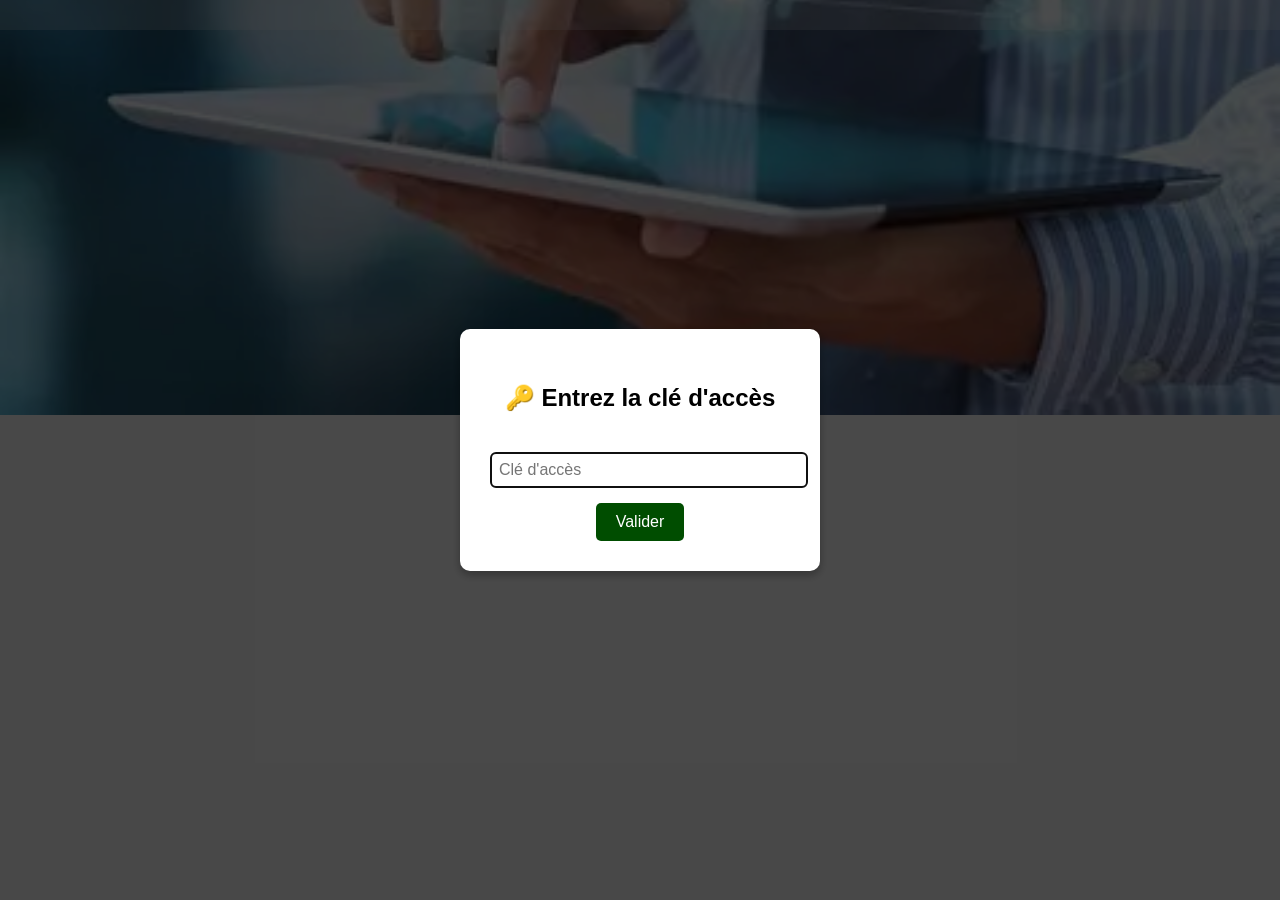
<file: index.html>
<!DOCTYPE html>
<html lang="fr">
<head>
<meta charset="UTF-8">
<meta name="viewport" content="width=device-width, initial-scale=1.0">
<title>Guide Concours Sénégal</title>
<link rel="manifest" href="manifest.json">
<link rel="icon" type="image/png" sizes="192x192" href="images/icon-192.png">
<link rel="apple-touch-icon" href="images/icon-192.png">
<meta name="theme-color" content="#007BFF">
<link rel="stylesheet" href="css/style.css">
<link rel="manifest" href="manifest.json">

<meta name="description" content="Guide complet pour préparer les concours au Sénégal : conseils, fascicules, inscriptions, CV et lettres de motivation.">
<meta name="keywords" content="concours Sénégal, préparation concours, fascicules, CV, lettre de motivation">

<style>
/* ===== Boîte d'accès ===== */
#accessModal {
    position: fixed;
    top:0; left:0; right:0; bottom:0;
    background: rgba(0,0,0,0.7);
    display: flex;
    justify-content: center;
    align-items: center;
    z-index: 9999;
}

#accessModalContent {
    background: white;
    padding: 30px;
    border-radius: 10px;
    text-align: center;
    width: 300px;
    box-shadow: 0 4px 10px rgba(0,0,0,0.3);
}

#accessModalContent input {
    width: 100%;
    padding: 8px;
    margin: 15px 0;
    border-radius:5px;
    border:1px solid #ccc;
    font-size: 16px;
}

#accessModalContent button {
    padding: 10px 20px;
    border:none;
    border-radius:5px;
    background-color:#004d00;
    color:white;
    cursor:pointer;
    font-size: 16px;
}

#accessModalContent button:hover {
    background-color:#004d00;
}

#errorMsg {
    color:red;
    display:none;
    margin-top:10px;
    font-weight: bold;
}

/* ===== Background page ===== */
body {
    font-family: Arial, sans-serif;
    margin: 0;
    background-image: linear-gradient(rgba(255,255,255,0.2), rgba(255,255,255,0.2)), url('images/bg.png');
    background-size: cover;
    background-position: center;
    background-repeat: no-repeat;
}

/* Masquer tout le contenu principal avant validation clé */
#mainContent { display: none; }

/* ===== Cartes et tableaux ===== */
.card, table, .service-card, .link-box {
    background-color: rgba(255, 255, 255, 0.95);
}

h1 { margin-bottom: 20px; }
.card { display: inline-block; width: 200px; padding: 20px; margin: 10px; border: 1px solid #ccc; border-radius: 8px; text-align: center; }
table { border-collapse: collapse; width: 100%; margin-top: 20px; display:block; overflow-x:auto; }
th, td { border: 1px solid #ccc; padding: 8px; text-align: left; }
th { background-color: #f2f2f2; }

/* ===== Boutons ===== */
.btn {
    display: inline-block;
    padding: 10px 20px;
    background-color:#004d00;
    color: white;
    text-decoration: none;
    border-radius: 8px;
    transition: background-color 0.3s;
}

.btn:hover { background-color: #0056b3; }

/* ===== Section Nos Services ===== */
#services { margin: 50px 0; text-align: center; }

#services h3 { font-size: 28px; margin-bottom: 30px; }

.services-container {
    display: flex;
    flex-wrap: wrap;
    justify-content: center;
    gap: 20px;
}

.service-card {
    background-color: rgba(255,255,255,0.95);
    padding: 20px;
    border-radius: 10px;
    width: 250px;
    box-shadow: 0 4px 15px rgba(0,0,0,0.2);
    transition: transform 0.3s, box-shadow 0.3s, opacity 0.6s;
    opacity: 0;
    transform: translateY(30px);
}

.service-card.show {
    opacity: 1;
    transform: translateY(0);
}

.service-card h4 { margin-bottom: 10px; font-size: 20px; color: #007BFF; }
.service-card p { font-size: 15px; color: #333; }

.contact-btn-container { margin-top: 30px; }

.contact-btn {
    display: inline-block;
    padding: 12px 25px;
    background-color: #25D366;
    color: white;
    text-decoration: none;
    font-size: 16px;
    border-radius: 8px;
    transition: background-color 0.3s;
}

.contact-btn:hover { background-color: #128C7E; }

/* ===== Responsive ===== */
@media (max-width: 768px) {
    .services-container { flex-direction: column; align-items: center; }
    .service-card { width: 80%; }
    .card { width: 80%; margin: 10px auto; }
    table { font-size: 14px; }
}
</style>
</head>

<body>

<!-- Boîte de dialogue clé d'accès -->
<div id="accessModal" role="dialog" aria-modal="true">
    <div id="accessModalContent">
        <h2>🔑 Entrez la clé d'accès</h2>
        <input type="password" id="userKeyInput" placeholder="Clé d'accès" aria-label="Clé d'accès">
        <button id="validateKey">Valider</button>
        <p id="errorMsg">Clé incorrecte ! Veuillez vérifier la clé ou contactez-nous.</p>
    </div>
</div>

<div id="mainContent">
<header>
  <img src="images/logo.png" alt="Logo Guide Concours Sénégal" class="logo">
  <h1>📘 GUIDE COMPLET</h1>
  <h2>Comment Préparer les Concours au Sénégal</h2>
</header>

<section id="section1">
  <h3>🏠 SECTION 1 : Présentation Générale</h3>
  <p>Au Sénégal, les concours permettent d’accéder :</p>
  <ul>
    <li>À la fonction publique</li>
    <li>Aux grandes écoles</li>
    <li>Aux corps de défense et de sécurité</li>
  </ul>
  <p>Chaque année, plusieurs concours sont organisés par l’État et les universités.</p>
 <p><strong>Exemples d’institutions connues :</strong></p>
<ul>
  <li>École Nationale d’Administration (ENA)</li>
  <li>FASTEF</li>
  <li>École Supérieure Polytechnique (ESP)</li>
  <li>Gendarmerie Nationale</li>
  <li>Police Nationale</li>
</ul>
  <p><strong>👉 Les places sont limitées, donc la préparation est essentielle.</strong></p>
</section>

<section>
  <h3>🎯 SECTION 2 : Choisir le Bon Concours</h3>
  <ul>
    <li>✔ Vérifie ton niveau d’études</li>
    <li>✔ Vérifie la limite d’âge</li>
    <li>✔ Vérifie les matières au programme</li>
    <li>✔ Consulte l’arrêté officiel</li>
  </ul>
  <p><strong>⚠ Ne choisis pas un concours juste parce qu’il est populaire.</strong></p>
</section>

<section>
  <h3>📂 SECTION 3 : Préparer son Dossier</h3>
  <ul>
    <li>Extrait de naissance</li>
    <li>Certificat de nationalité</li>
    <li>Casier judiciaire</li>
    <li>Diplôme légalisé</li>
    <li>Certificat médical</li>
    <li>Photos d’identité</li>
  </ul>
  <p><strong>💡 Conseil :</strong> prépare les documents tôt pour éviter le stress.</p>
</section>

<section>
  <h3>📚 SECTION 4 : Méthode de Révision</h3>
  <h4>1️⃣ Étudier les anciennes épreuves</h4>
  <ul>
    <li>Identifier les thèmes fréquents</li>
    <li>Comprendre la structure des sujets</li>
    <li>S’entraîner avec chronomètre</li>
  </ul>
  <h4>2️⃣ Utiliser des fascicules</h4>
  <ul>
    <li>Résumés de cours</li>
    <li>Exercices corrigés</li>
    <li>Sujets probables</li>
  </ul>
  <h4>3️⃣ Faire un planning</h4>
  <table>
    <tr><th>Jour</th><th>Matière</th></tr>
    <tr><td>Lundi</td><td>Français</td></tr>
    <tr><td>Mardi</td><td>Mathématiques</td></tr>
    <tr><td>Mercredi</td><td>Culture Générale</td></tr>
    <tr><td>Jeudi</td><td>Droit</td></tr>
    <tr><td>Vendredi</td><td>Révision générale</td></tr>
  </table>
</section>

<section>
  <h3>🧠 SECTION 5 : Préparation Mentale</h3>
  <ul>
    <li>✔ Dormir 7 à 8 heures</li>
    <li>✔ Éviter la comparaison excessive</li>
    <li>✔ Faire des pauses</li>
    <li>✔ Garder confiance</li>
  </ul>
</section>

<section>
  <h3>❌ SECTION 6 : Erreurs à Éviter</h3>
  <ul>
    <li>Commencer tardivement</li>
    <li>Réviser seulement les résumés</li>
    <li>Négliger la culture générale</li>
    <li>Abandonner après un échec</li>
  </ul>
</section>

<section>
  <h3>🕒 SECTION 7 : Le Jour du Concours</h3>
  <ul>
    <li>✔ Arriver en avance</li>
    <li>✔ Lire attentivement les consignes</li>
    <li>✔ Gérer son temps</li>
    <li>✔ Relire sa copie</li>
  </ul>
</section>

<section>
  <h3>🚀 Ressources Officielles</h3>
  <div class="link-box">
    <h4>🛒 Acheter nos fascicules</h4>
    <p>Préparez vos concours avec nos fascicules complets et corrigés.</p>
    <a href="https://fascicule-disponible.mychariow.shop/" target="_blank" rel="noopener" class="btn">Acheter maintenant</a>
  </div>
  <div class="link-box">
    <h4>💬 WhatsApp</h4>
    <p>Veuillez nous contacter pour plus d'informations.</p>
    <a href="https://wa.me/221782430538" target="_blank" rel="noopener" class="btn">Rejoindre le groupe</a>
  </div>
  <div class="link-box">
    <h4>📢 Suivre la Chaîne Concours</h4>
    <p>Nous publions régulièrement les concours disponibles au Sénégal.</p>
    <a href="https://whatsapp.com/channel/0029VaaQeGeGU3BGUjyCPp25" target="_blank" rel="noopener" class="btn">Suivre la chaîne</a>
  </div>
</section>

<section id="services">
  <h3>💼 Nos Services</h3>
  <div class="services-container">
    <div class="service-card">
      <h4>📘 Vente de fascicules en ligne</h4>
      <p>Accédez facilement à nos fascicules complets et corrigés pour préparer vos concours.</p>
    </div>
    <div class="service-card">
      <h4>📝 Inscriptions aux concours</h4>
      <p>Nous vous aidons à vous inscrire correctement aux concours officiels au Sénégal.</p>
    </div>
    <div class="service-card">
      <h4>💼 Création de CV & Lettres de motivation</h4>
      <p>Obtenez des CV et lettres de motivation professionnels et adaptés à vos besoins.</p>
    </div>
  </div>
  <div class="contact-btn-container">
    <a href="https://wa.me/221782430538" target="_blank" rel="noopener" class="btn contact-btn" aria-label="Contactez Kenzo sur WhatsApp">
      📱 Contactez Kenzo sur WhatsApp
    </a>
  </div>
</section>

<footer>
  <p>© 2026 - Concours Sénégal | Application PWA | <a href="#">Mentions légales</a></p>
</footer>

<nav class="bottom-nav">
  <a href="#section1" class="nav-btn">🏠 Guide</a>
  <a href="https://fascicule-disponible.mychariow.shop/" target="_blank" rel="noopener" class="nav-btn">🛒 Fascicules</a>
  <a href="https://wa.me/221782430538" target="_blank" rel="noopener" class="nav-btn">💬 WhatsApp</a>
  <a href="https://whatsapp.com/channel/0029VaaQeGeGU3BGUjyCPp25" target="_blank" rel="noopener" class="nav-btn">📢 Chaîne</a>
</nav>

<script>
// ===== Clé d'accès =====
const ACCESS_KEY = 'CLIENT2026';
const modal = document.getElementById('accessModal');
const mainContent = document.getElementById('mainContent');
const userInput = document.getElementById('userKeyInput');
const errorMsg = document.getElementById('errorMsg');

userInput.focus();

function validateKey() {
    const key = userInput.value.trim();
    if(key === ACCESS_KEY){
        modal.style.display = 'none';
        mainContent.style.display = 'block';
    } else {
        errorMsg.style.display = 'block';
    }
}

document.getElementById('validateKey').addEventListener('click', validateKey);
userInput.addEventListener('keyup', e => { if(e.key === 'Enter') validateKey(); });

// ===== Animation cartes Nos Services avec IntersectionObserver =====
const serviceCards = document.querySelectorAll('.service-card');
const observer = new IntersectionObserver((entries, obs) => {
    entries.forEach(entry => {
        if(entry.isIntersecting){
            entry.target.classList.add('show');
            obs.unobserve(entry.target);
        }
    });
}, { threshold: 0.5 });

serviceCards.forEach(card => observer.observe(card));

// ===== Service Worker PWA =====
if('serviceWorker' in navigator){
    navigator.serviceWorker.register('service-worker.js')
    .then(reg => console.log('Service Worker enregistré', reg))
    .catch(err => console.log('Erreur Service Worker', err));
}
</script>

</body>
</html>
</file>
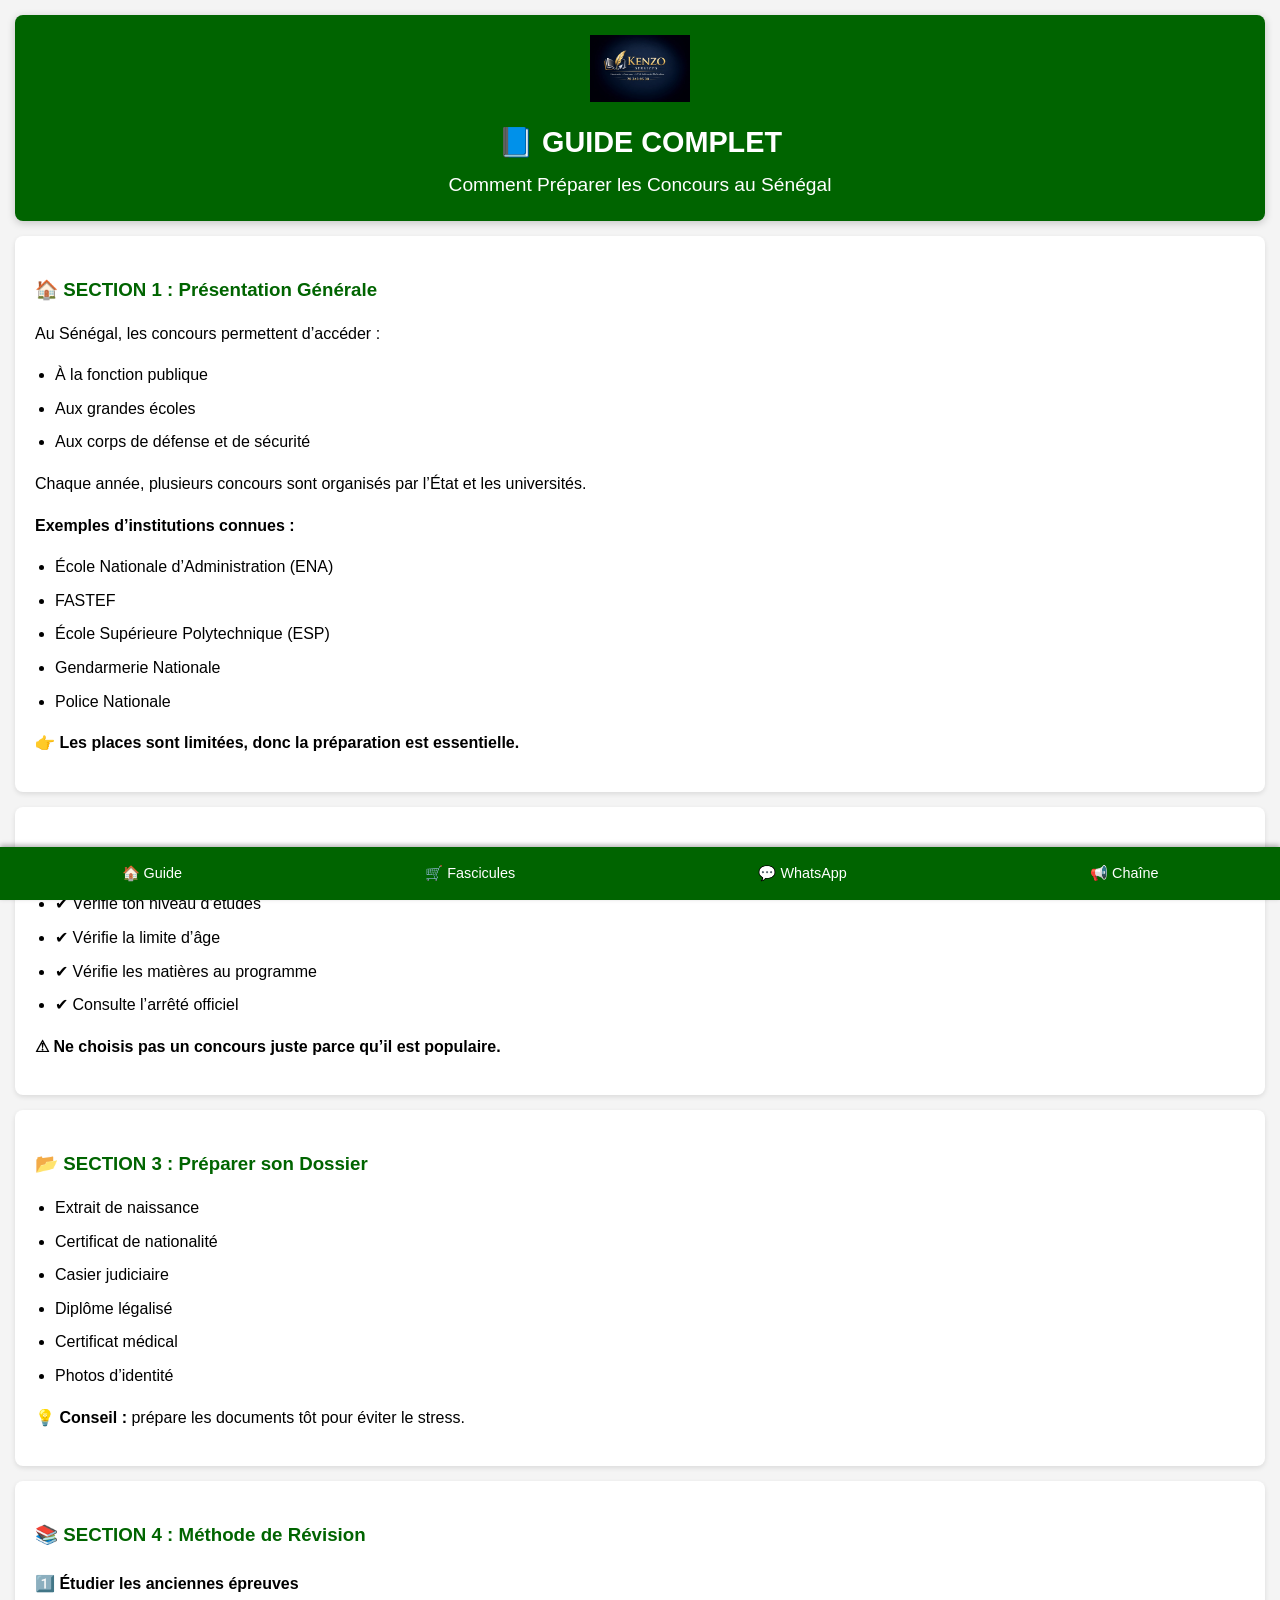
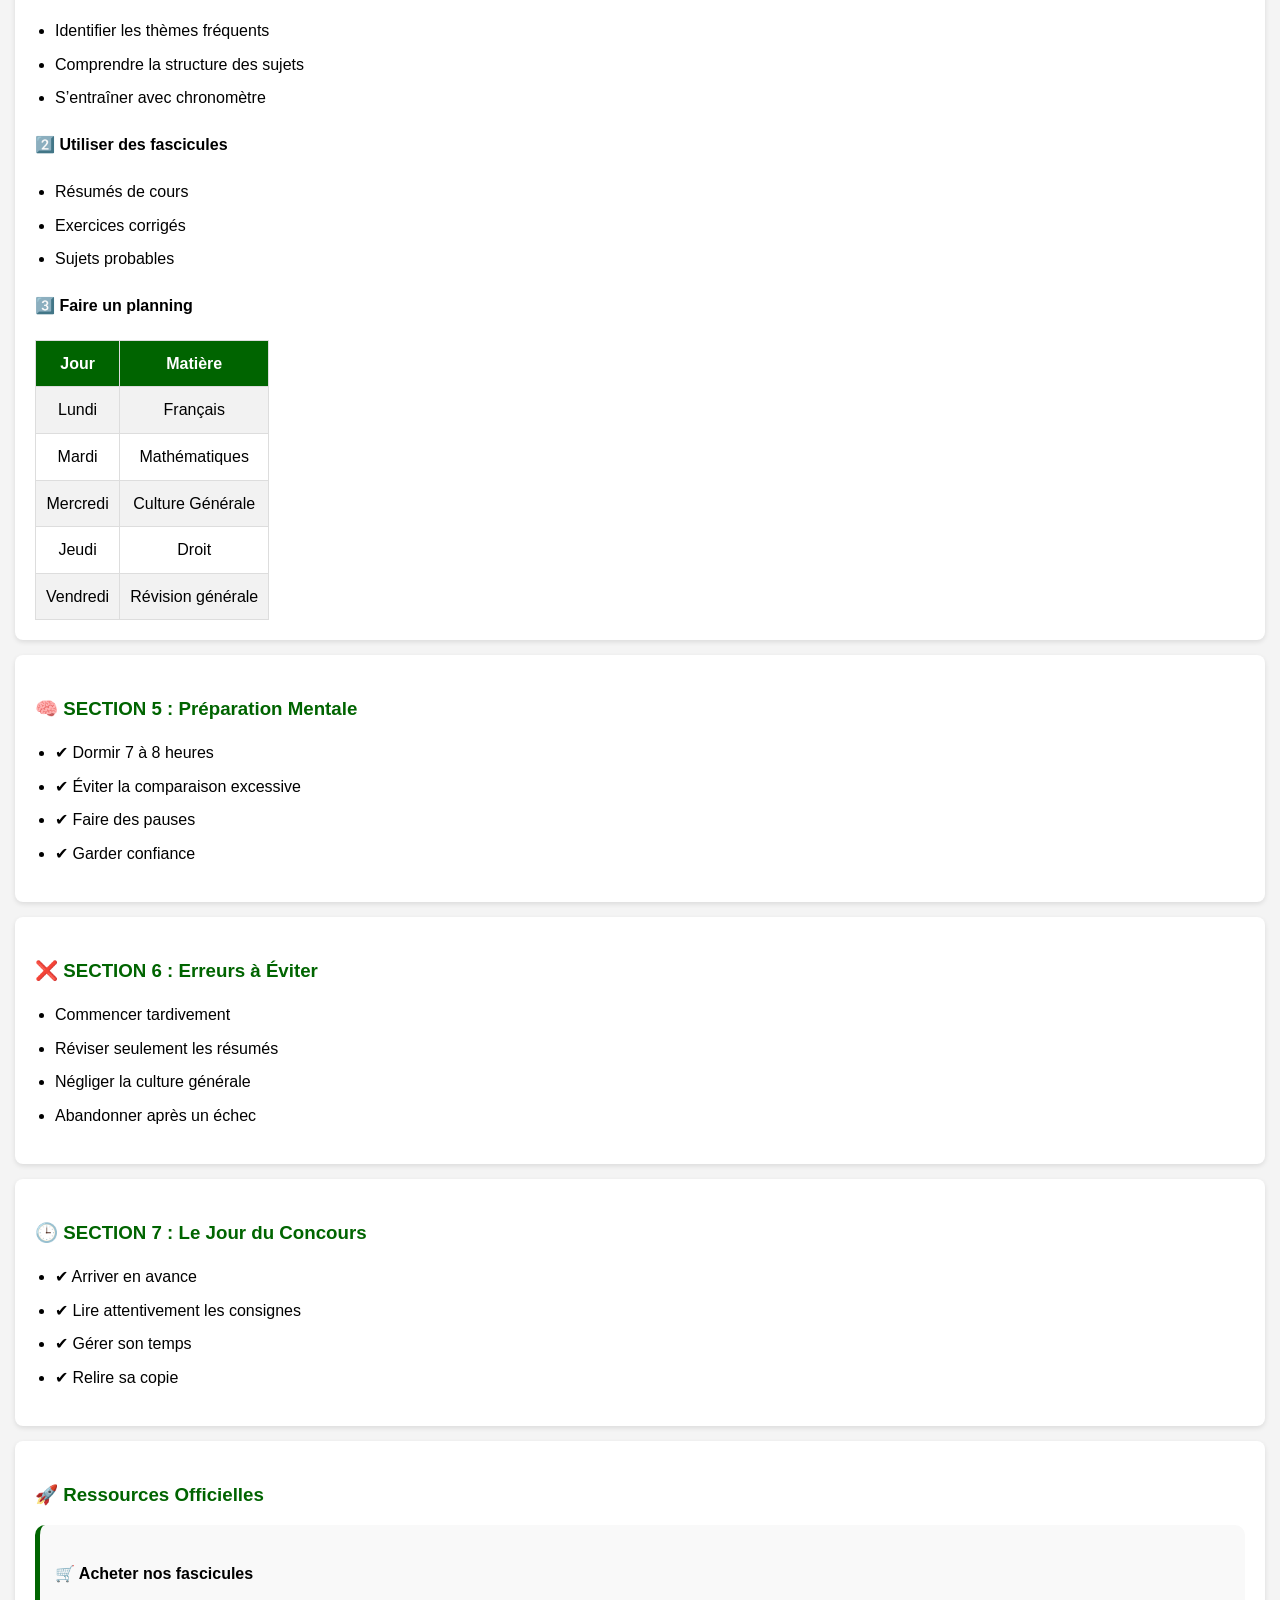
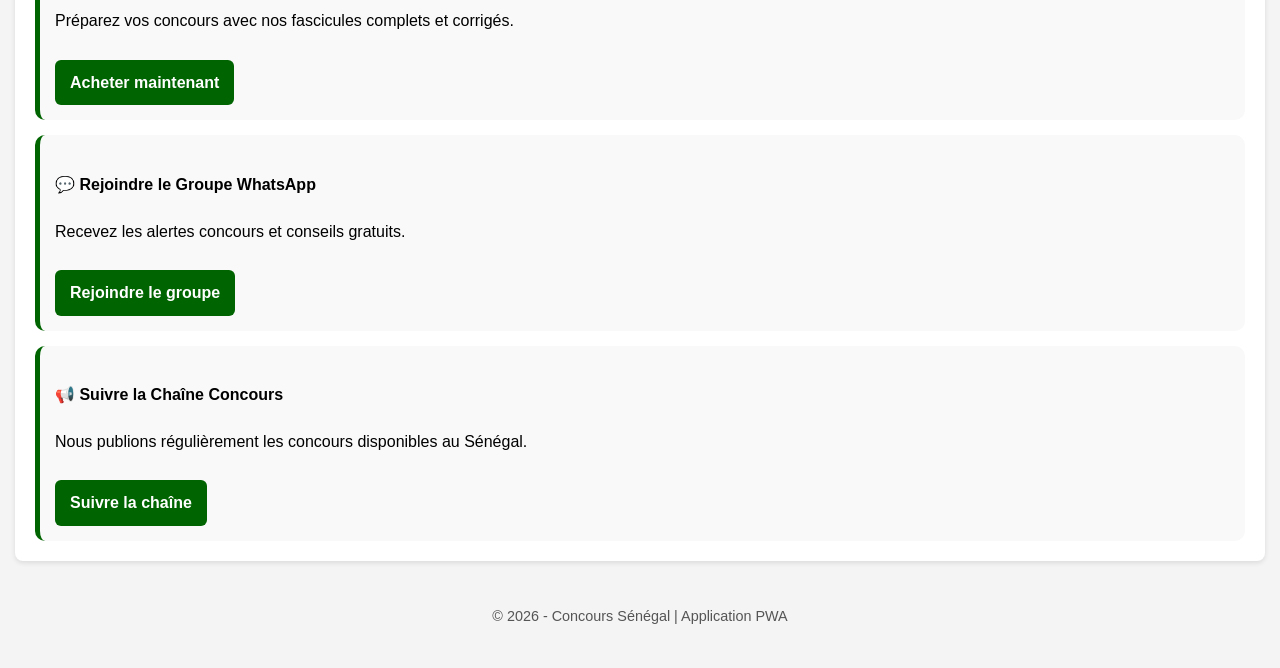
<file: guide.html>
<!DOCTYPE html>
<html lang="fr">
<head>
<meta charset="UTF-8">
<meta name="viewport" content="width=device-width, initial-scale=1.0">
<title>Guide Concours Sénégal</title>
<link rel="stylesheet" href="css/style.css">
<link rel="manifest" href="manifest.json">
</head>

<body>

<header>
  <!-- Logo -->
  <img src="images/logo.png" alt="Logo Info Concours" class="logo">

  <!-- Titres -->
  <h1>📘 GUIDE COMPLET</h1>
  <h2>Comment Préparer les Concours au Sénégal</h2>
</header>

<section id="section1">
  <h3>🏠 SECTION 1 : Présentation Générale</h3>
  <p>Au Sénégal, les concours permettent d’accéder :</p>
  <ul>
    <li>À la fonction publique</li>
    <li>Aux grandes écoles</li>
    <li>Aux corps de défense et de sécurité</li>
  </ul>

  <p>Chaque année, plusieurs concours sont organisés par l’État et les universités.</p>

 <p><strong>Exemples d’institutions connues :</strong></p>
<ul>
  <li>École Nationale d’Administration (ENA)</li>
  <li>FASTEF</li>
  <li>École Supérieure Polytechnique (ESP)</li>
  <li>Gendarmerie Nationale</li>
  <li>Police Nationale</li>
</ul>

  <p><strong>👉 Les places sont limitées, donc la préparation est essentielle.</strong></p>
</section>

<section>
  <h3>🎯 SECTION 2 : Choisir le Bon Concours</h3>
  <ul>
    <li>✔ Vérifie ton niveau d’études</li>
    <li>✔ Vérifie la limite d’âge</li>
    <li>✔ Vérifie les matières au programme</li>
    <li>✔ Consulte l’arrêté officiel</li>
  </ul>
  <p><strong>⚠ Ne choisis pas un concours juste parce qu’il est populaire.</strong></p>
</section>

<section>
  <h3>📂 SECTION 3 : Préparer son Dossier</h3>
  <ul>
    <li>Extrait de naissance</li>
    <li>Certificat de nationalité</li>
    <li>Casier judiciaire</li>
    <li>Diplôme légalisé</li>
    <li>Certificat médical</li>
    <li>Photos d’identité</li>
  </ul>
  <p><strong>💡 Conseil :</strong> prépare les documents tôt pour éviter le stress.</p>
</section>

<section>
  <h3>📚 SECTION 4 : Méthode de Révision</h3>

  <h4>1️⃣ Étudier les anciennes épreuves</h4>
  <ul>
    <li>Identifier les thèmes fréquents</li>
    <li>Comprendre la structure des sujets</li>
    <li>S’entraîner avec chronomètre</li>
  </ul>

  <h4>2️⃣ Utiliser des fascicules</h4>
  <ul>
    <li>Résumés de cours</li>
    <li>Exercices corrigés</li>
    <li>Sujets probables</li>
  </ul>

  <h4>3️⃣ Faire un planning</h4>
  <table>
    <tr>
      <th>Jour</th>
      <th>Matière</th>
    </tr>
    <tr>
      <td>Lundi</td>
      <td>Français</td>
    </tr>
    <tr>
      <td>Mardi</td>
      <td>Mathématiques</td>
    </tr>
    <tr>
      <td>Mercredi</td>
      <td>Culture Générale</td>
    </tr>
    <tr>
      <td>Jeudi</td>
      <td>Droit</td>
    </tr>
    <tr>
      <td>Vendredi</td>
      <td>Révision générale</td>
    </tr>
  </table>
</section>

<section>
  <h3>🧠 SECTION 5 : Préparation Mentale</h3>
  <ul>
    <li>✔ Dormir 7 à 8 heures</li>
    <li>✔ Éviter la comparaison excessive</li>
    <li>✔ Faire des pauses</li>
    <li>✔ Garder confiance</li>
  </ul>
</section>

<section>
  <h3>❌ SECTION 6 : Erreurs à Éviter</h3>
  <ul>
    <li>Commencer tardivement</li>
    <li>Réviser seulement les résumés</li>
    <li>Négliger la culture générale</li>
    <li>Abandonner après un échec</li>
  </ul>
</section>

<section>
  <h3>🕒 SECTION 7 : Le Jour du Concours</h3>
  <ul>
    <li>✔ Arriver en avance</li>
    <li>✔ Lire attentivement les consignes</li>
    <li>✔ Gérer son temps</li>
    <li>✔ Relire sa copie</li>
  </ul>
</section>

<section>
  <h3>🚀 Ressources Officielles</h3>

  <div class="link-box">
    <h4>🛒 Acheter nos fascicules</h4>
    <p>Préparez vos concours avec nos fascicules complets et corrigés.</p>
    <a href="https://aidcampusen.mychariow.com/" target="_blank" rel="noopener" class="btn">Acheter maintenant</a>
  </div>

  <div class="link-box">
    <h4>💬 Rejoindre le Groupe WhatsApp</h4>
    <p>Recevez les alertes concours et conseils gratuits.</p>
    <a href="https://chat.whatsapp.com/KJZXmLMYgSUIOL4eoagTK7?mode=gi_t" target="_blank" rel="noopener" class="btn">Rejoindre le groupe</a>
  </div>

  <div class="link-box">
    <h4>📢 Suivre la Chaîne Concours</h4>
    <p>Nous publions régulièrement les concours disponibles au Sénégal.</p>
    <a href="https://whatsapp.com/channel/0029VaelzxUCcW4wusaJnW0s" target="_blank" rel="noopener" class="btn">Suivre la chaîne</a>
  </div>
</section>

<footer>
  <p>© 2026 - Concours Sénégal | Application PWA</p>
</footer>

<!-- MENU FIXE BAS -->
<nav class="bottom-nav">
  <a href="#section1" class="nav-btn">🏠 Guide</a>
  <a href="https://aidcampusen.mychariow.com/" target="_blank" rel="noopener" class="nav-btn">🛒 Fascicules</a>
  <a href="https://chat.whatsapp.com/KJZXmLMYgSUIOL4eoagTK7?mode=gi_t" target="_blank" rel="noopener" class="nav-btn">💬 WhatsApp</a>
  <a href="https://whatsapp.com/channel/0029VaelzxUCcW4wusaJnW0s" target="_blank" rel="noopener" class="nav-btn">📢 Chaîne</a>
</nav>

<script src="js/app.js"></script>
</body>
</html>
</file>
<file: css/style.css>
/* ===== BODY ===== */
body {
  font-family: Arial, sans-serif;
  margin: 0;
  padding: 15px;
  background-color: #f4f4f4;
  line-height: 1.6;
}

/* ===== HEADER ===== */
header {
  text-align: center;
  background-color: #006400;
  color: white;
  padding: 20px 10px;
  border-radius: 8px;
  box-shadow: 0 2px 8px rgba(0,0,0,0.2);
}

header h1 {
  margin: 0;
  font-size: 1.8rem;
}

header h2 {
  margin: 5px 0 0;
  font-size: 1.2rem;
  font-weight: normal;
}

/* ===== SECTIONS ===== */
section {
  background: white;
  padding: 20px;
  margin-top: 15px;
  border-radius: 8px;
  box-shadow: 0 2px 5px rgba(0,0,0,0.1);
}

/* TITRES SECTIONS */
h3 {
  color: #006400;
  margin-bottom: 10px;
}

/* ===== LISTES ===== */
ul {
  padding-left: 20px;
}

ul li {
  margin-bottom: 8px;
}

/* ===== TABLEAUX ===== */
table {
  width: 100%;
  border-collapse: collapse;
  margin-top: 10px;
  overflow-x: auto;
  display: block;
}

th, td {
  border: 1px solid #ddd;
  padding: 10px;
  text-align: center;
}

th {
  background-color: #006400;
  color: white;
}

tr:nth-child(even) {
  background-color: #f2f2f2;
}

/* ===== LINK BOX ===== */
.link-box {
  background-color: #f9f9f9;
  padding: 15px;
  margin-top: 15px;
  border-radius: 10px;
  border-left: 5px solid #006400;
}

/* ===== BOUTONS ===== */
.btn {
  display: inline-block;
  margin-top: 10px;
  padding: 10px 15px;
  background-color: #006400;
  color: white;
  text-decoration: none;
  border-radius: 6px;
  font-weight: bold;
  transition: background-color 0.3s;
}

.btn:hover {
  background-color: #004d00;
}

/* ===== FOOTER ===== */
footer {
  text-align: center;
  margin-top: 20px;
  padding: 10px;
  font-size: 0.9rem;
  color: #555;
}

/* ===== RESPONSIVE ===== */
@media (max-width: 600px) {
  header h1 {
    font-size: 1.5rem;
  }

  header h2 {
    font-size: 1rem;
  }

  table {
    font-size: 0.9rem;
  }
}
/* ===== MENU FIXE BAS ===== */
.bottom-nav {
  position: fixed;
  bottom: 0;
  left: 0;
  width: 100%;
  display: flex;
  justify-content: space-around;
  background-color: #006400;
  padding: 10px 0;
  box-shadow: 0 -2px 5px rgba(0,0,0,0.3);
  z-index: 1000;
}

.bottom-nav .nav-btn {
  color: white;
  text-decoration: none;
  font-size: 0.9rem;
  text-align: center;
  flex-grow: 1;
  padding: 5px 0;
  transition: background-color 0.3s;
}

.bottom-nav .nav-btn:hover {
  background-color: #004d00;
  border-radius: 6px;
}
header {
  text-align: center;
  background-color: #006400;
  color: white;
  padding: 20px 15px;
  border-radius: 8px;
}

header .logo {
  width: 100px;       /* Taille du logo, modifiable */
  height: auto;
  margin-bottom: 10px; /* espace entre logo et titre */
}

/* Ajustement responsive pour mobile */
@media (max-width: 480px) {
  header .logo {
    width: 70px;      /* logo plus petit sur petits écrans */
  }
  header h1 {
    font-size: 20px;
  }
  header h2 {
    font-size: 16px;
  }
}
</file>
